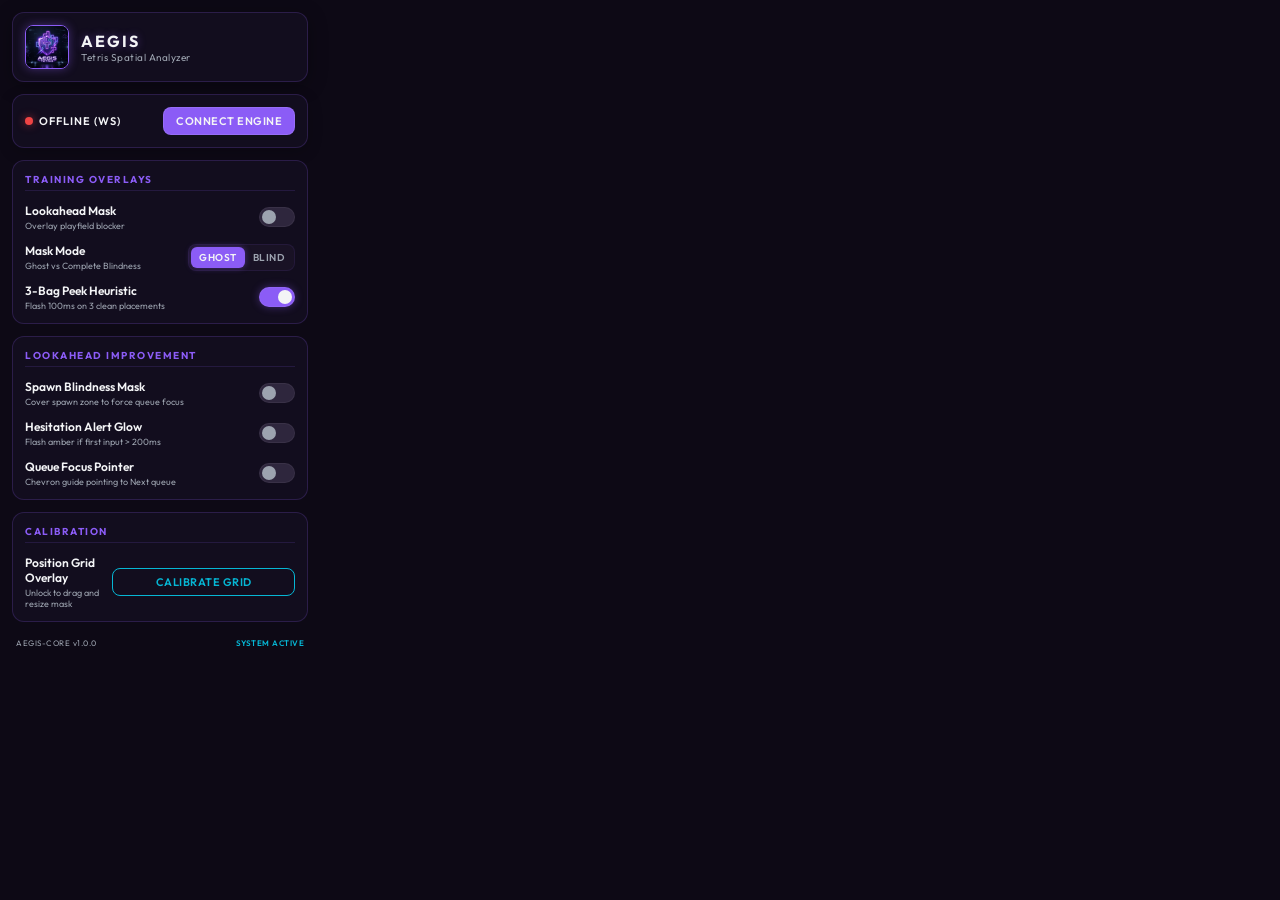
<file: extension/popup.html>
<!DOCTYPE html>
<html lang="en">
<head>
  <meta charset="UTF-8">
  <meta name="viewport" content="width=device-width, initial-scale=1.0">
  <title>Aegis-Tetris HUD</title>
  <link rel="stylesheet" href="popup.css">
</head>
<body>
  <div class="hud-container">
    <header class="hud-header">
      <img src="assets/logo.png" alt="Aegis Logo" class="hud-logo">
      <div class="hud-title-block">
        <h1>AEGIS</h1>
        <p>Tetris Spatial Analyzer</p>
      </div>
    </header>

    <div class="hud-card connection-status">
      <div class="status-indicator">
        <span class="status-dot disconnected" id="statusDot"></span>
        <span class="status-text" id="statusText">OFFLINE (WS)</span>
      </div>
      <button class="btn btn-connect" id="btnConnect">CONNECT ENGINE</button>
    </div>

    <section class="hud-section">
      <div class="section-title">TRAINING OVERLAYS</div>
      
      <div class="control-row">
        <div class="control-info">
          <span class="control-label">Lookahead Mask</span>
          <span class="control-desc">Overlay playfield blocker</span>
        </div>
        <label class="switch">
          <input type="checkbox" id="chkMask">
          <span class="slider"></span>
        </label>
      </div>

      <div class="control-row">
        <div class="control-info">
          <span class="control-label">Mask Mode</span>
          <span class="control-desc">Ghost vs Complete Blindness</span>
        </div>
        <div class="btn-group">
          <button class="btn btn-tab active" id="btnGhost">GHOST</button>
          <button class="btn btn-tab" id="btnBlind">BLIND</button>
        </div>
      </div>

      <div class="control-row">
        <div class="control-info">
          <span class="control-label">3-Bag Peek Heuristic</span>
          <span class="control-desc">Flash 100ms on 3 clean placements</span>
        </div>
        <label class="switch">
          <input type="checkbox" id="chkHeuristic" checked>
          <span class="slider"></span>
        </label>
      </div>
    </section>

    <section class="hud-section">
      <div class="section-title">LOOKAHEAD IMPROVEMENT</div>
      
      <div class="control-row">
        <div class="control-info">
          <span class="control-label">Spawn Blindness Mask</span>
          <span class="control-desc">Cover spawn zone to force queue focus</span>
        </div>
        <label class="switch">
          <input type="checkbox" id="chkSpawnBlind">
          <span class="slider"></span>
        </label>
      </div>

      <div class="control-row">
        <div class="control-info">
          <span class="control-label">Hesitation Alert Glow</span>
          <span class="control-desc">Flash amber if first input > 200ms</span>
        </div>
        <label class="switch">
          <input type="checkbox" id="chkHesitation">
          <span class="slider"></span>
        </label>
      </div>

      <div class="control-row">
        <div class="control-info">
          <span class="control-label">Queue Focus Pointer</span>
          <span class="control-desc">Chevron guide pointing to Next queue</span>
        </div>
        <label class="switch">
          <input type="checkbox" id="chkQueuePointer">
          <span class="slider"></span>
        </label>
      </div>
    </section>

    <section class="hud-section">
      <div class="section-title">CALIBRATION</div>
      
      <div class="control-row">
        <div class="control-info">
          <span class="control-label">Position Grid Overlay</span>
          <span class="control-desc">Unlock to drag and resize mask</span>
        </div>
        <button class="btn btn-outline" id="btnCalibrate">CALIBRATE GRID</button>
      </div>
    </section>

    <footer class="hud-footer">
      <span class="version">AEGIS-CORE v1.0.0</span>
      <span class="system-ready">SYSTEM ACTIVE</span>
    </footer>
  </div>
  <script src="popup.js"></script>
</body>
</html>
</file>
<file: extension/popup.css>
@import url('https://fonts.googleapis.com/css2?family=Outfit:wght@300;400;600;700&display=swap');

:root {
  --bg-obsidian: #0d0915;
  --panel-glass: rgba(22, 16, 35, 0.7);
  --panel-glass-border: rgba(139, 92, 246, 0.2);
  --neon-purple: #8b5cf6;
  --neon-purple-glow: rgba(139, 92, 246, 0.4);
  --neon-cyan: #06b6d4;
  --neon-cyan-glow: rgba(6, 182, 212, 0.4);
  --neon-red: #ef4444;
  --neon-green: #10b981;
  --text-primary: #f3f4f6;
  --text-muted: #9ca3af;
}

* {
  box-sizing: border-box;
  margin: 0;
  padding: 0;
  font-family: 'Outfit', sans-serif;
  -webkit-font-smoothing: antialiased;
}

body {
  width: 320px;
  background-color: var(--bg-obsidian);
  color: var(--text-primary);
  padding: 12px;
  overflow: hidden;
}

.hud-container {
  display: flex;
  flex-direction: column;
  gap: 12px;
}

/* Header */
.hud-header {
  display: flex;
  align-items: center;
  gap: 12px;
  background: var(--panel-glass);
  border: 1px solid var(--panel-glass-border);
  padding: 12px;
  border-radius: 12px;
  box-shadow: 0 4px 20px rgba(0, 0, 0, 0.3);
}

.hud-logo {
  width: 44px;
  height: 44px;
  border-radius: 8px;
  border: 1px solid var(--neon-purple);
  box-shadow: 0 0 10px var(--neon-purple-glow);
}

.hud-title-block h1 {
  font-size: 16px;
  font-weight: 700;
  letter-spacing: 2px;
  color: var(--text-primary);
  text-shadow: 0 0 8px var(--neon-purple-glow);
}

.hud-title-block p {
  font-size: 10px;
  color: var(--text-muted);
  letter-spacing: 0.5px;
}

/* Card / Connection */
.hud-card {
  background: var(--panel-glass);
  border: 1px solid var(--panel-glass-border);
  padding: 12px;
  border-radius: 12px;
  box-shadow: 0 4px 15px rgba(0, 0, 0, 0.2);
}

.connection-status {
  display: flex;
  justify-content: space-between;
  align-items: center;
}

.status-indicator {
  display: flex;
  align-items: center;
  gap: 6px;
}

.status-dot {
  width: 8px;
  height: 8px;
  border-radius: 50%;
  display: inline-block;
}

.status-dot.disconnected {
  background-color: var(--neon-red);
  box-shadow: 0 0 8px rgba(239, 68, 68, 0.6);
}

.status-dot.connected {
  background-color: var(--neon-green);
  box-shadow: 0 0 8px rgba(16, 185, 129, 0.6);
}

.status-text {
  font-size: 11px;
  font-weight: 600;
  letter-spacing: 1px;
}

/* Sections */
.hud-section {
  background: var(--panel-glass);
  border: 1px solid var(--panel-glass-border);
  border-radius: 12px;
  padding: 12px;
  display: flex;
  flex-direction: column;
  gap: 12px;
}

.section-title {
  font-size: 10px;
  font-weight: 700;
  color: var(--neon-purple);
  letter-spacing: 1.5px;
  border-bottom: 1px solid rgba(139, 92, 246, 0.15);
  padding-bottom: 4px;
}

/* Control Rows */
.control-row {
  display: flex;
  justify-content: space-between;
  align-items: center;
  gap: 8px;
}

.control-info {
  display: flex;
  flex-direction: column;
  gap: 2px;
  max-width: 65%;
}

.control-label {
  font-size: 12px;
  font-weight: 600;
}

.control-desc {
  font-size: 9px;
  color: var(--text-muted);
}

/* Toggles & Switches */
.switch {
  position: relative;
  display: inline-block;
  width: 36px;
  height: 20px;
}

.switch input {
  opacity: 0;
  width: 0;
  height: 0;
}

.slider {
  position: absolute;
  cursor: pointer;
  top: 0;
  left: 0;
  right: 0;
  bottom: 0;
  background-color: #2e263d;
  transition: .2s;
  border-radius: 20px;
  border: 1px solid rgba(255, 255, 255, 0.05);
}

.slider:before {
  position: absolute;
  content: "";
  height: 14px;
  width: 14px;
  left: 2px;
  bottom: 2px;
  background-color: var(--text-muted);
  transition: .2s;
  border-radius: 50%;
}

input:checked + .slider {
  background-color: var(--neon-purple);
  box-shadow: 0 0 8px var(--neon-purple-glow);
}

input:checked + .slider:before {
  transform: translateX(16px);
  background-color: var(--text-primary);
}

/* Buttons */
.btn {
  padding: 6px 12px;
  border-radius: 8px;
  border: none;
  font-size: 11px;
  font-weight: 600;
  cursor: pointer;
  transition: all 0.2s ease;
  letter-spacing: 0.5px;
}

.btn-connect {
  background: var(--neon-purple);
  color: var(--text-primary);
  border: 1px solid rgba(255, 255, 255, 0.1);
}

.btn-connect:hover {
  background: #7c3aed;
  box-shadow: 0 0 10px var(--neon-purple-glow);
}

.btn-group {
  display: flex;
  background: #191225;
  padding: 2px;
  border-radius: 8px;
  border: 1px solid rgba(139, 92, 246, 0.1);
}

.btn-tab {
  background: transparent;
  color: var(--text-muted);
  padding: 4px 8px;
  font-size: 10px;
  border-radius: 6px;
}

.btn-tab.active {
  background: var(--neon-purple);
  color: var(--text-primary);
  box-shadow: 0 0 6px var(--neon-purple-glow);
}

.btn-outline {
  background: transparent;
  color: var(--neon-cyan);
  border: 1px solid var(--neon-cyan);
  width: 100%;
}

.btn-outline:hover {
  background: rgba(6, 182, 212, 0.1);
  box-shadow: 0 0 8px var(--neon-cyan-glow);
}

.btn-outline.active {
  background: var(--neon-cyan);
  color: var(--bg-obsidian);
  box-shadow: 0 0 8px var(--neon-cyan-glow);
}

/* Footer */
.hud-footer {
  display: flex;
  justify-content: space-between;
  font-size: 8px;
  color: var(--text-muted);
  letter-spacing: 0.5px;
  padding: 4px;
}

.system-ready {
  color: var(--neon-cyan);
  font-weight: 600;
}
</file>
